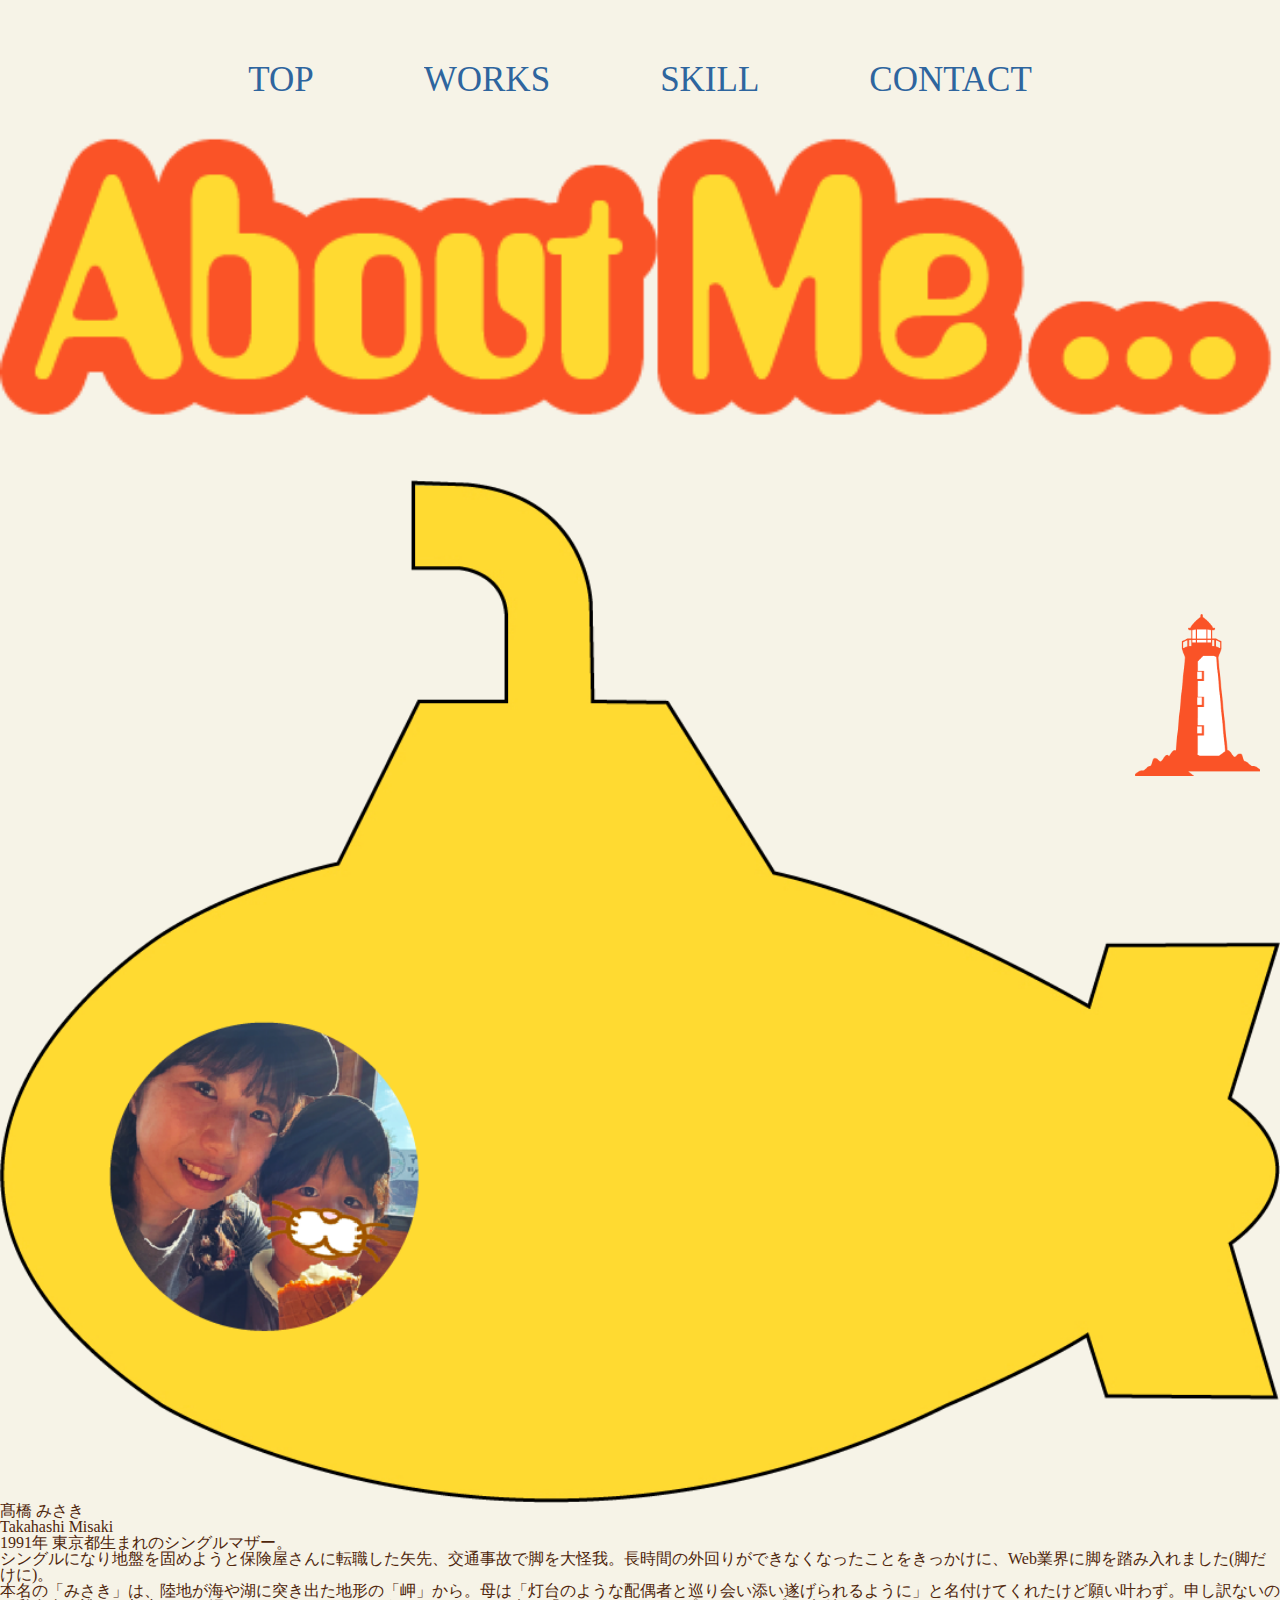
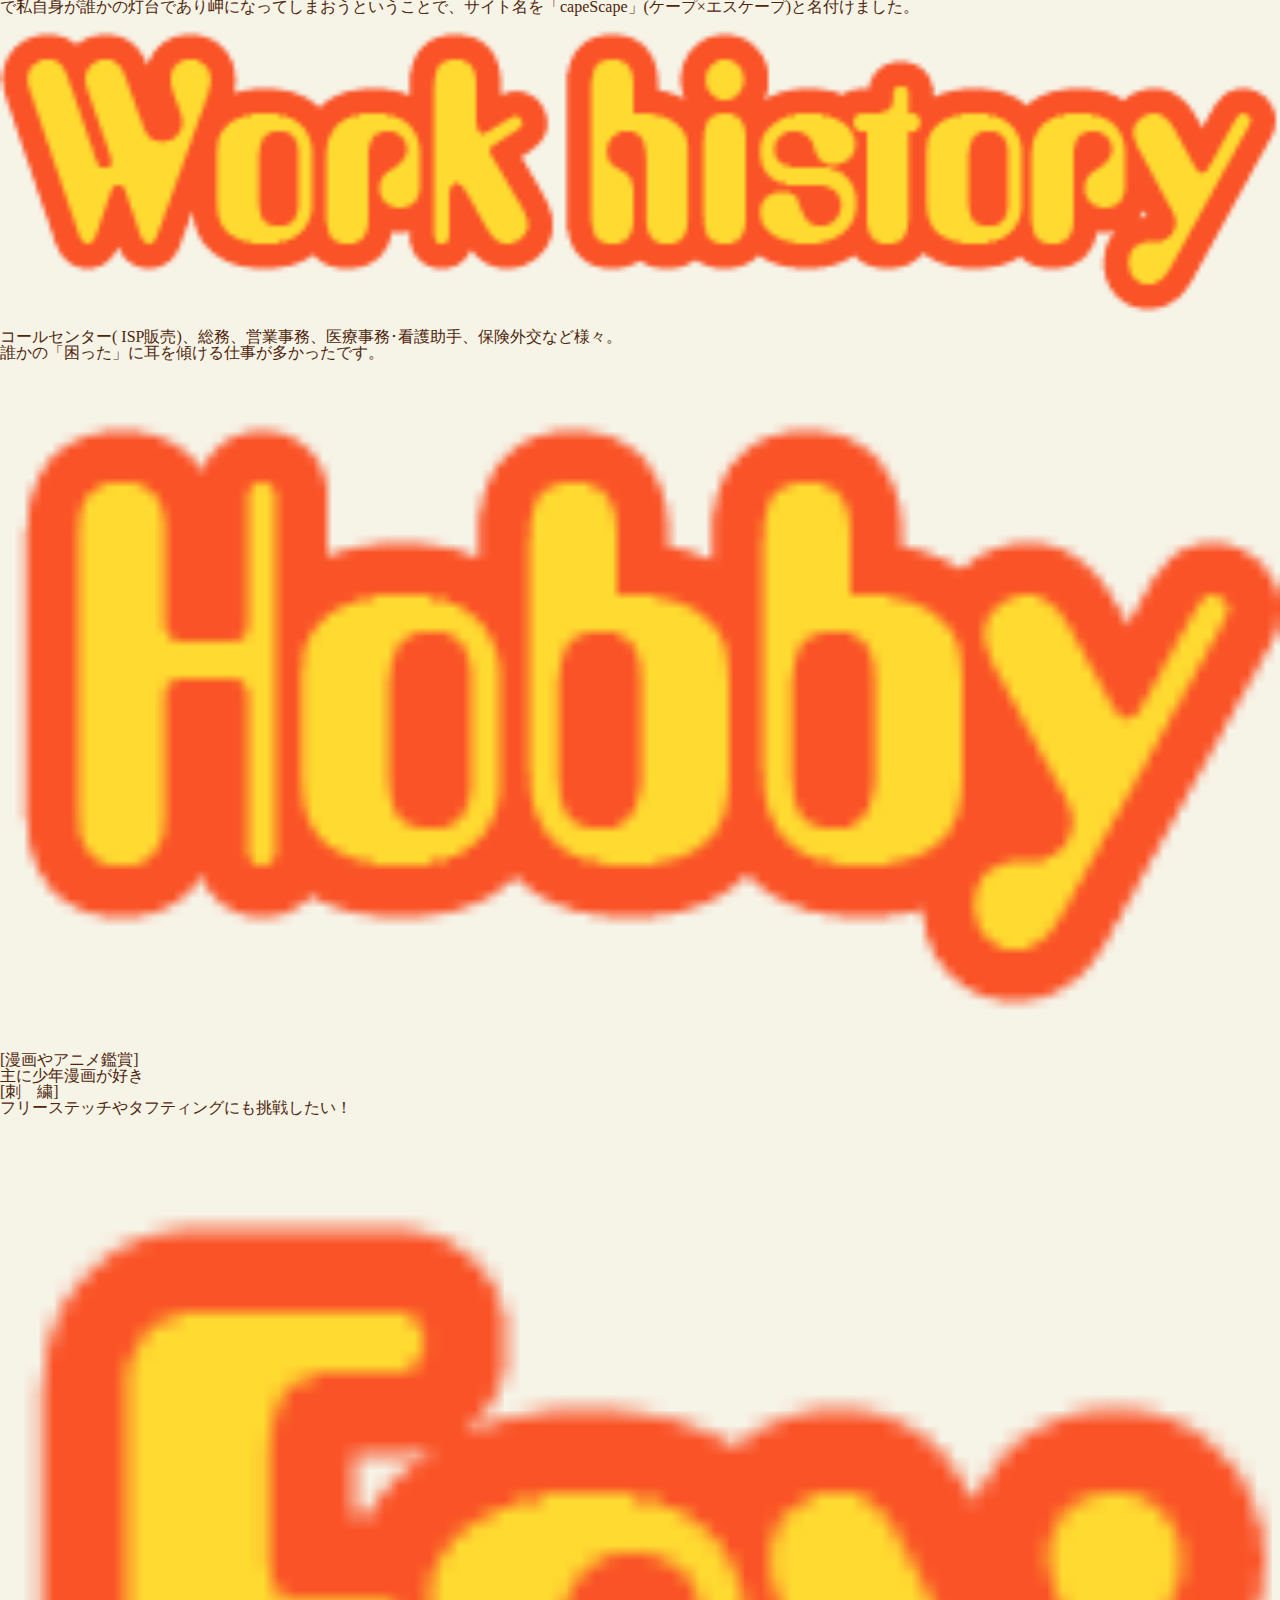
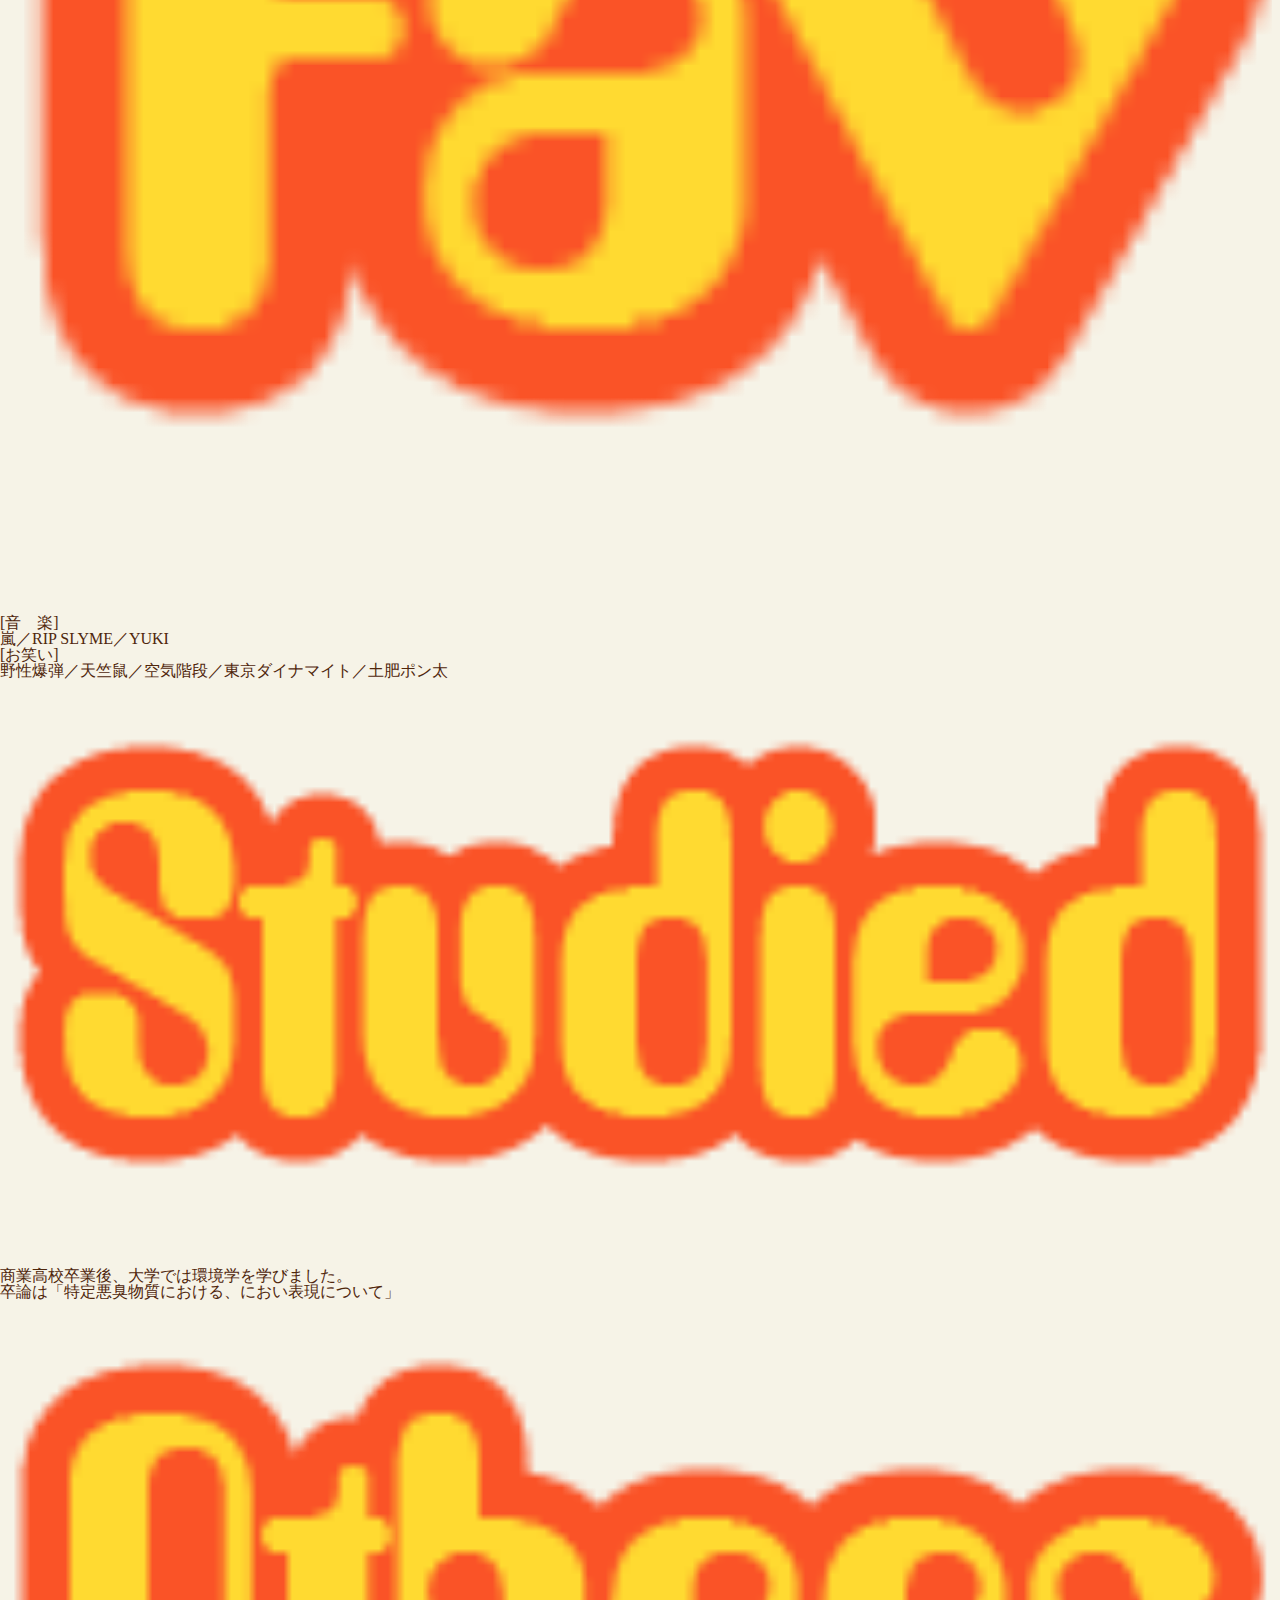
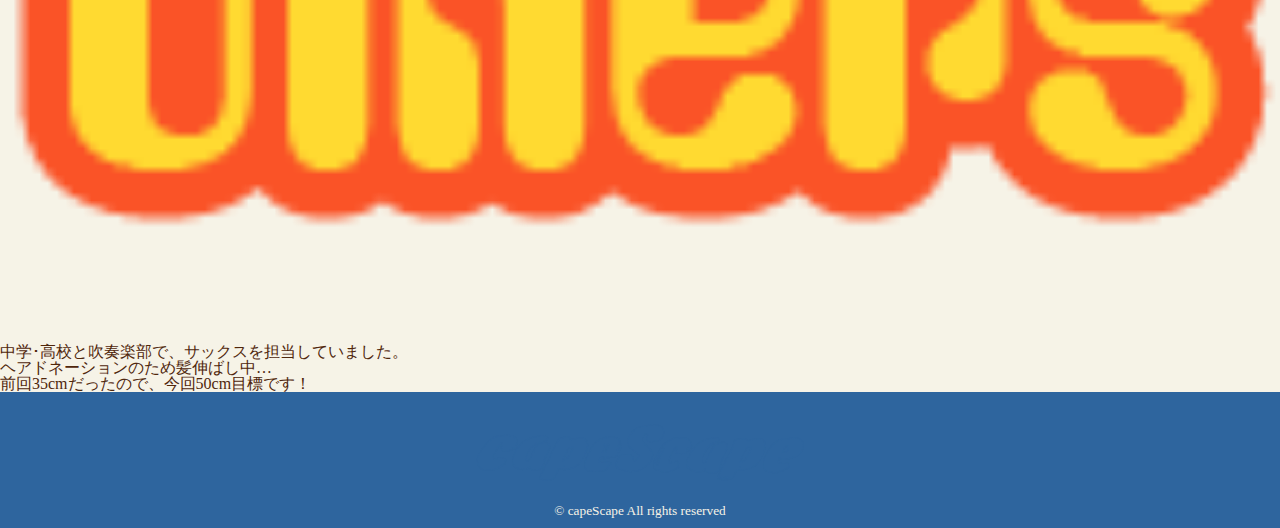
<file: about.html>
<!DOCTYPE html>
<html lang="ja">
<head>
    <meta charset="UTF-8">
    <meta name="viewport" content="width=device-width, initial-scale=1.0">
    <title>ABOUT ME!</title>
    <link rel="stylesheet" href="css/reset.css">
    <link rel="stylesheet" href="css/style.css">
</head>
<body id="top">
    <!-- ヘッダー -->
    <header>
        <div>
            <!-- navigationの部分 -->
            <nav class="header_nav">
            <!-- リスト形式(ul)にして遷移(a) -->
                <ul>
                    <li><a onclick="location.href='index.html'">TOP</a></li>
                    <li><a onclick="location.href='index.html #works'">WORKS</a></li>
                    <li><a onclick="location.href='index.html #skill'">SKILL</a></li>
                    <li><a onclick="location.href='index.html #contact'">CONTACT</a></li>
                </ul>
            </nav>
                <!-- ハンバーガーメニュー -->
            <div class="hambuger">
                <span></span>
            </div>
            <nav class="header_nav-sp">
                <!-- リスト形式(ul)にして遷移(a) -->
                <ul>
                    <li><a href="#about">ABOUT</a></li>
                    <li><a href="#works">WORKS</a></li>
                    <li><a href="#skill">SKILL</a></li>
                    <li><a href="#contact">CONTACT</a></li>
                </ul>
            </nav>
        </div>
        <div>
            <img src="images/aboutme.png" alt="">
            <picture>
                <source srcset="./images/spabout.png" media="(max-width:768px)" />
                <img src="./images/yellowsubmarine.png" alt="写真" />
            </picture>
            <p>髙橋 みさき</p>
            <p>Takahashi Misaki</p>
            <p>1991年 東京都生まれのシングルマザー。</p>
            <p>シングルになり地盤を固めようと保険屋さんに転職した矢先、交通事故で脚を大怪我。長時間の外回りができなくなったことをきっかけに、Web業界に脚を踏み入れました(脚だけに)。<br>本名の「みさき」は、陸地が海や湖に突き出た地形の「岬」から。母は「灯台のような配偶者と巡り会い添い遂げられるように」と名付けてくれたけど願い叶わず。申し訳ないので私自身が誰かの灯台であり岬になってしまおうということで、サイト名を「capeScape」(ケープ×エスケープ)と名付けました。</p>
        </div>
    </header>
    <!-- ヘッダーここまで -->
    <!-- メイン -->
    <main>
        <div>
            <img src="images/workhistory.png" alt="職歴">
            <p>コールセンター( ISP販売)、総務、営業事務、医療事務･看護助手、保険外交など様々。<br>誰かの「困った」に耳を傾ける仕事が多かったです。</p>
        </div>
        <div>
            <img src="images/hobby.png" alt="趣味">
            <p>[漫画やアニメ鑑賞]<br>主に少年漫画が好き<br>[刺　繍]<br>フリーステッチやタフティングにも挑戦したい！</p>
        </div>
        <div>
            <img src="images/fav.png" alt="推し">
            <p>[音　楽]<br>嵐／RIP SLYME／YUKI<br>[お笑い]<br>野性爆弾／天竺鼠／空気階段／東京ダイナマイト／土肥ポン太</p>
        </div>
        <div>
            <img src="images/studied.png" alt="学び">
            <p>商業高校卒業後、大学では環境学を学びました。<br>卒論は「特定悪臭物質における、におい表現について」</p>
        </div>
        <div>
            <img src="images/others.png" alt="その他">
            <p>中学･高校と吹奏楽部で、サックスを担当していました。<br>ヘアドネーションのため髪伸ばし中…<br>前回35cmだったので、今回50cm目標です！</p>
        </div>
    </main>
    <!-- メインここまで -->
    <!-- フッター -->
    <footer class="footer">
        <div class="footer_inner wrapper">
            <div class="footer_inner--column">
                <h2>
                    <p>
                        <img src="images/logo@2x.png" alt="ロゴ">
                    </p>
                </h2>
            </div>
            <div class="copyright">
                <small>© capeScape All rights reserved</small>
            </div>
        </div>
    </footer>
    <a href="#top" class="pagetop">
        <img src="images/aboutlightroom@2x.png" alt="PAGE TOP">
    </a>
    <!-- フッターここまで -->
    
</body>
</html>
</file>
<file: css/style.css>
@charset "utf-8";
html {
  scroll-behavior: smooth;
}
body {
  position: relative;
  background-color: #f6f3e7;
}

.wrapper {
  max-width: 1100px;
  margin: 0 auto;
  padding: 0 10px;
}

.container {
  max-width: 1100px;
  margin: 0 auto;
  padding: 0 10px;
  box-sizing: border-box;
}

main {
  margin-top: -44px;
}

h2 {
  text-align: center;
}

h2 img {
  display: inline-block;
  width: auto;
  height: 100px;
  margin: 80px 0 56px;
}

/* --- Responsive (Base) --- */
@media screen and (max-width: 1280px) {
  main {
    margin-top: -14px;
  }
}

/* ==========
button
==========*/
.more-btn {
  width: 320px;
  height: 60px;
}
.more-btn a {
 display: block;
  width: 100%;
  height: 100%;
  border: 5px solid #fa5327;
  border-radius: 70px;
  box-shadow: -5px 5px 0 0 #42210b;
  background-color: #fa5327;
  color: #f6f3e7;
  font-size: 30px;
  font-weight: bold;
  line-height: 60px;
  text-align: center;
  transition: .3s;

  -webkit-text-stroke: 1px #42210b;
}

.more-btn a:hover {
  box-shadow: 0 0 0 0 #42210b;
  background-color: #f6f3e7;
  color: #fa5327;
}

/* ========================================
HEADER
======================================== */
#header {
  padding-top: 169px;
}
.header_inner {
  align-items: center;
  position: absolute;
  width: 100%;
  z-index: 9997;
  top: 0;
}

.header_nav ul {
  display: flex;
  gap: 110px;
  justify-content: center;
  padding-top: 62px;
}

.header_nav a {
  display: block;
  font-size: 35px;
  color: #2e659e;
  position: relative;
  overflow: hidden;
}
.header_nav a::after {
  content: ''; /* 疑似要素にはcontentプロパティが必要 */
  position: absolute; /* 親要素（a）を基準に配置 */
  bottom: 0;
  left: 0;
  width: 100%;
  height: 3px; /* 下線の太さ */
  background-color: #2e659e; /* 下線の色 */
  transform: scaleX(0); /* 初期状態では幅を0にして見えなくする */
  transition: transform 0.3s ease; /* アニメーションの設定 */
  transform-origin: left; /* アニメーションの起点（左）を設定 */
}

/* ホバー時の下線（疑似要素）のスタイル */
.header_nav a:hover::after {
  transform: scaleX(1); /* ホバー時に幅を100%にする */
}

/* ==========
main-visual
==========*/
.mainvisual {
  position: relative;
}
.mv__text--top, .mv__text--middle, .mv__text--bottom {
  position: absolute;
  font-family: Euphemia UCAS, "游ゴシック体", YuGothic, "游ゴシック Medium","Yu Gothic Medium", "游ゴシック", "Yu Gothic", 
  sans-serif;
}
.mv__text--middle, .mv__text--bottom {
  font-size: 30px;
  color: #fa5327;
}
.mv__text--top {
  font-size: 20px;
  color: #2e659e;
  top: 10%;
  left: 10%;
}
.mv__text--middle {
  top: 25%;
  left: 10%;
}
.mv__text--bottom {
  top: 25%;
  right: 10%;
}
/* ========================================
HERO / CONCEPT
======================================== */
.hero {
  background: #2e659e;
  position: relative;
  z-index: 2;
}

.concept__inner {
  max-width: 1100px;
  margin: 0 auto;
  padding: 120px, 0, 56px;
}

.concept__colums {
  display: flex;
  align-items: center;
  width: 80%;
  margin: 0 auto;
}

.hero-content {
  width: 35%;
  display: flex;
  justify-content: center;
  align-items: center;
  gap: 20px;
}
.hero-content img {
  width: auto;
  height: 155px;
}

.concept__text-area {
  width: 65%;
  margin-left: 120px;
}

.sp-only {
  display: none;
}
.hero-text-main {
  line-height: 50px;
  font-size: 28px;
  font-weight: bold;
  color: #f6f3e7;
  margin-bottom: 70px;
}

.hero-text-sentence {
  line-height: 35px;
  font-size: 16px;
  color: #f6f3e7;
}

/* --- Lighthouse Animation --- */
.lighthouse {
  display: block;
  position: relative;
}

.lighthouse01::before, .lighthouse01::after, .lighthouse02::before, .lighthouse03::before, .lighthouse03::after {
  position: absolute;
  background-size: 100%;
  background-repeat: no-repeat;
  content: "";
  animation: blinking 1s ease-in-out infinite alternate;
}

.lighthouse01::before {
  left: -20px;
  width: 22px;
  height: 52px;
  background-image: url(../images/left1.png);
}

.lighthouse01::after {
  right: -20px;
  transform: rotate(180deg);
  width: 22px;
  height: 52px;
  background-image: url(../images/left1.png);
}

.lighthouse02::before {
  top: 14px;
  left: 48px;
  width: 22px;
  height: 16px;
  background-color: #ffffff;
  animation: blinking 3s ease-in-out infinite alternate;
}

.lighthouse03::before {
  left: -30px;
  width: 30px;
  height: 50px;
  background-image: url(../images/left3.png);
  animation-delay: 1s;
}

.lighthouse03::after {
  right: -30px;
  transform: rotate(180deg);
  width: 30px;
  height: 50px;
  background-image: url(../images/left3.png);
  animation-delay: 1s;
}

@keyframes blinking {
  0% {
    opacity: 0;
  }
  100% {
    opacity: 1;
  }
}

/* ========================================
ABOUT
======================================== */

.ship {
  position: absolute;
  width: 18%;
  z-index: 9997;
  transform: translateX(210%);
  margin-top: 40px;
}
.wave-blue {
  transform: translateY(-10px);
}
.about {
  background: #2e659e;
}

.about-content {
  display: flex;
  justify-content: center;
}

.about-content img {
  width: 35%;
  height: 35%;
  margin: 200px 0 110px;
}

.about-text {
  width: 50%;
  text-align: left;
  padding-left: 50px;
}

.about-text h2 img {
  width: auto;
  height: 100px;
  margin-bottom: 28px;
}

.about-text p {
  line-height: 35px;
  font-size: 16px;
  color: #f6f3e7;
  margin-bottom: 50px;
}

.about .more-btn {
  margin-left: auto;
}

.about-content-sp {
  display: none;
}


/* ========================================
WORKS
======================================== */
.works {
  text-align: center;
}

.works .more-btn {
  margin: 40px auto;
}

.ttl--bubble {
  display: inline-block;
  position: relative;
  top: 186px;
}

.ttl--bubble::before, .ttl--bubble::after {
  position: absolute;
  background-size: 100%;
  background-repeat: no-repeat;
  content: "";
}

.ttl--bubble::before {
  background-image: url(../images/left.png);
  width: 51px;
  height: 43px;
  top: 80px;
  left: -60px;
}
.ttl--bubble::after {
  background-image: url(../images/right.png);
  width: 77px;
  height: 77px;
  top: 40px;
  right: -80px;
}

.works-list {
  display: flex;
  justify-content: center;
  margin-top: 220px;
}

.works-list img {
  width: 100%;
}

/* ========================================
SKILL
======================================== */
.skill {
  text-align: center;
}

.skill-list {
  display: flex;
  justify-content: center;
  margin-bottom: 150px;
}

.skill-item {
  margin: 0 15px;
  text-align: center;
  width: 30%;
}

.skill-item img {
  max-width: 234px;
  display: block;
  margin: 220px auto 0;
}

.skill-list h3 {
  font-size: 32px;
  margin-top: 45px;
  font-weight: bold;
  color: #2e659e;
}
.skill-list p {
  font-size: 24px;
  line-height: 2.5;
  font-weight: bold;
  color: #2e659e;
}

/* ========================================
CONTACT
======================================== */
.wave-orange {
  transform: translateY(100px);
}
.wave-orange-sp {
    display: none;
  }

.contact {
  text-align: center;
  background: #f9745a;
}

.contact h2 {
  margin: 78px 0 43px;
}

.contact p {
  font-size: 18px;
  color: #f6f3e7;
  line-height: 32px;
  margin-bottom: 55px;
}

/* ========================================
FORM
======================================== */
.contact-form {
  padding-bottom: 330px;
}

.c-form {
  max-width: 850px;
  margin: 0 auto;
}

.c-form__item {
  display: flex;
  justify-content: space-between;
  margin-bottom: 45px;
}
.c-form__item--sp {
    display: none;
  }

.c-form__item p {
  margin: 0 auto;
  font-size: 32px;
}
  /* Border方式 */
.c-form__item p::after {
	content: "";
  position: absolute;
  margin: auto;
  margin-left: 50px;
	border-style: solid;
	border-width: 15px 0px 15px 15px;
	border-color: transparent transparent transparent #f6f3e7;
}

.c-form__label {
  width: 240px;
}

.c-form__input {
  width: calc(100% - 240px);
  height: 64px;
  padding: 10px 20px;
  border: 5px solid #42210b;
  border-radius: 64px;
  box-sizing: border-box;
  font-size: 24px;
}

textarea.c-form__input {
  height: 350px;
  padding: 30px 20px;
  border-radius: 40px;
}

.form__label-inner {
  display: flex;
  flex-direction: column;
  align-items: flex-start;
  padding-bottom: 10px;
  color: #f6f3e7;
}

.label--ja {
  font-size: 24px;
}
.label--en {
  font-size: 16px;
}

.c-form__submit button {
  width: 100px;
  height: 52px;
  border: none;
  border-radius: 52px;
  text-align: center;
  line-height: 52px;
  box-shadow: -4px 3px 0 0 #f6f3e7;
  background-color: #42210b;
  color: #f6f3e7;
  cursor: pointer;
  transition: .3s;
  font-size: 16px;
}

.c-form__submit button:hover {
  transform: translate(-4px, 3px);
  box-shadow: 0 0 0 0 #f6f3e7;
}

/* ========================================
FOOTER
======================================== */

/* Footer */
.footer {
  position: relative;
  background: #2e659e;
}

.footer img {
  width: 358px;
  height: auto;
  padding-top: 23px;
  margin: 0 auto;
}
.footer p {
  line-height: 1.95;
}

.copyright {
  text-align: center;
  font-size: 16px;
  line-height: 35px;
  color: #f6f3e7;
}

.pagetop {
  position: fixed; /* ← 固定表示 */
  right: 20px;
  bottom: 130px;
  z-index: 1000; /* 他の要素より前に出す */
  transform: translateY(6px);
}

.pagetop img {
  width: 125px;
}

/* ========================================
HAMBURGER MENU
======================================== */
.hambuger, .header_nav-sp {
  display: none;
}

/* ========================================
SLICK SLIDER
======================================== */
.slick-initialized .slick-slide {
  margin: 0 20px;
}

.arrow__box {
  display: flex;
  justify-content: center;
  align-items: center;
  position: relative;
  margin: 20px 0 0;
}

.prev-arrow, .next-arrow {
  display: block;
  position: relative;
  width: 30px;
  height: 30px;
  border-radius: 50%;
  background: #2e659e;
  cursor: pointer;
  transition: all .3s ease;
}

.prev-arrow {
  transform: rotate(180deg);
  margin-right: 20px;
}

.prev-arrow::before, .next-arrow::before {
  position: absolute;
  top: 50%;
  left: 50%;
  transform: translate(-50%, -50%);
  border-style: solid;
  content: "";
}

.prev-arrow::before {
  border-top: 7px solid transparent;
  border-right: none;
  border-bottom: 7px solid transparent;
  border-left: 10px solid #f6f3e7;
}

.next-arrow::before {
  border-top: 7px solid transparent;
  border-right: none;
  border-bottom: 7px solid transparent;
  border-left: 10px solid #f6f3e7;
}

/* ========================================
responsive
======================================== */
@media screen and (max-width: 1100px) {
  .header_nav {
    display: none;
  }

  .hambuger {
    display: block;
    width: 30px;
    height: 30px;
    position: absolute;
    right: 10px;
    top: 50px;
    z-index: 9999;
    cursor: pointer;
  }
  
  .hambuger span, .hambuger span::before, .hambuger span::after {
    width: 30px;
    height: 3px;
    background-color: #fa5327;
    position: absolute;
    transition: .3s;
  }

  .hambuger span {
    top: 14px;
  }

  .hambuger span::before {
    content: "";
    top: -14px;
  }

  .hambuger span::after {
    content: "";
    bottom: -14px;
  }

  .open span {
    background-color: transparent;
  }
  .open span::before {
    transform: rotate(45deg);
    top: 0;
  }
  .open span::after {
    transform: rotate(-45deg);
    bottom: 0;
  }

  .header_nav-sp {
    position: absolute;
    background-color: #4f260bd9;
    width: 100%;
    height: 100vh;
    top: 0;
    left: 0;
  }

  .header_nav-sp ul {
    display: flex;
    flex-direction: column;
    height: 90%;
    justify-content: center;
    align-items: center;
    gap: 70px;
  }

  .header_nav-sp a {
    display: block;
    color: #f6f3e7;
    font-size: 35px;
    font-weight: bold;
    position: relative;
    overflow: hidden;
  }  

  .header_nav-sp a::after {
    content: ''; /* 疑似要素にはcontentプロパティが必要 */
    position: absolute; /* 親要素（a）を基準に配置 */
    bottom: 0;
    left: 0;
    width: 100%;
    height: 3px; /* 下線の太さ */
    background-color: #f6f3e7; /* 下線の色 */
    transform: scaleX(0); /* 初期状態では幅を0にして見えなくする */
    transition: transform 0.3s ease; /* アニメーションの設定 */
    transform-origin: left; /* アニメーションの起点（左）を設定 */
  }

  /* ホバー時の下線（疑似要素）のスタイル */
  .header_nav-sp a:hover::after {
    transform: scaleX(1); /* ホバー時に幅を100%にする */
  }
  .ship {
    position: absolute;
    width: 18%;
    z-index: 9997;
    transform: translateX(210%);
    margin-top: 40px;
  }
  .about-content {
    padding-bottom: 30px;
  }
}

/* ------------------------------
   スマホ用
------------------------------ */
@media screen and (max-width: 768px) {
  /* ----- General Layout ----- */
  #header {
    padding-top: 0;
  }
  .more-btn a {
  width: 80%;
  height: 80%;
  font-size: 25px;
  line-height: 50px;
  margin: 0 auto;
}
  .wrapper {
    padding: 0 20px;
  }
  section h2 img {
    height: 56px;
  }

  /* ----- Main Visual ----- */
  .mainvisual {
    height: 670px;
  }
  .mainvisual img {
    position: absolute;
    bottom: 0;
    width: 100%;
    height: 500px;

    object-fit: cover;
  }
  .mv__text--top {
    top: 125px;
    left: 20%;
    font-size: 12px;
  }
  .mv__text--middle, .mv__text--bottom {
    top: 147px;
    font-size: 14px;
  }
  .mv__text--middle {
    left: 20%;
  }
  .mv__text--bottom {
    right: 20%;
  }

  /* ----- Hero / Concept ----- */
  .hero-content {
    width: 100%;
  }
  .concept__colums {
    flex-direction: column-reverse;
    width: 100%;
  }
  .concept__text-area {
    width: 90%;
    margin: 0 0 72px;
  }


  /* Heroの文字サイズ調整 */
  .sp-only {
    display: block;
  }
  .hero-text .hero-text-main {
    font-size: 24px;
    margin: 30px 0 22px;
    line-height: 1.157;
  }
  .hero-text .hero-text-sentence {
    font-size: 15px;
    line-height: 2;
  }

  /* About: 横並び→縦並び */
  .ship {
    position: absolute;
    width: 18%;
    z-index: 9997;
    transform: translateX(210%);
    margin-top: 20px;
  }
  .about-content {
    display: none;
  }
  .about-content-sp {
    display: block;
    padding-bottom: 130px;
  }
  .about-content-sp .about__image {
    display: block;
    width: 43%;
    min-width: 170px;
    margin: 0 auto 56px;
  }
  .about-content-sp .more-btn a {
    text-align: center;
  }

  .about-text {
    width: 100%;
  }

  /* Works: 3カラム→縦並び */
  .works-list {
    flex-direction: column;
    align-items: center;
    margin-top: 0;
     gap: 35px;
  }

  .ttl--bubble::before, .ttl--bubble::after {
  position: absolute;
  background-size: 60%;
  background-repeat: no-repeat;
  content: "";
}

.ttl--bubble::before {
  background-image: url(../images/left.png);
  width: 51px;
  height: 43px;
  top: 80px;
  left: -35px;
}
.ttl--bubble::after {
  background-image: url(../images/right.png);
  width: 77px;
  height: 77px;
  top: 60px;
  right: -80px;
}
  .ttl--bubble {
    top: 0;
  }

  /* ----- Skill ----- */
  .skill-list {
    flex-direction: column;
    justify-content: center;
    align-items: center;
    margin-bottom: 0;

    gap: 20px;
  }
  .skill-item {
    width: 100%;
  }
  .skill-item img {
    width: 40%;
    min-width: 160px;
    margin-top: 0;
  }

  /* Contact */
  .wave-orange-sp {
    display: block;
    transform: translateY(50px);
  }
  .contact h2 {
    margin: 32px 0 10px;
  }

  /* ==========
  form
  ==========*/
  .contact-form {
    padding-bottom: 100px;
  }
  .c-form {
    width: 90%;
    max-width: 850px;
    margin: 0 auto;
  }
  .c-form__item {
    display: none;
  }
  .c-form__item--sp {
    display: block;
    margin-bottom: 45px;
  }
  .form-instagram {
    display: flex;
    align-items: center;
  }
  .form-instagram .instagram-id {
    position: relative;
    font-weight: bold;
    font-size: 16px;
  }
  .form-instagram .form__label-inner {
    padding-bottom: 0;
    padding-left: 0;
  }
  .label--ja {
  font-size: 14px;
  }
  .label--en {
    font-size: 14px;
  }
  .c-form__item--sp p {
    margin: 0 auto;
    font-size: 16px;
  }
    /* Border方式 */
  .c-form__item--sp p::after {
    content: "";
    display: block;
    border-style: solid;
    border-width: 5px 0px 5px 5px;
    border-color: transparent transparent transparent #f6f3e7;
    position: absolute;
    left: -20px;
    top: 50%;
    transform: translateY(-50%);
  }
  .c-form__label {
    margin: 0 auto;
    width: 100px;
  }
  .c-form__input {
    width: 100%;
    height: 64px;
    border-radius: 64px;
    padding: 10px 20px;
    box-sizing: border-box;
    border: 5px solid #42210b;
    font-size: 16px;
  }
  textarea.c-form__input {
    height: 350px;
    border-radius: 40px;
    padding: 30px 20px;
  }
  .form__label-inner {
    display: flex;
    flex-direction: column;
    align-items: flex-start;
    color: #f6f3e7;
    padding-left: 30px;

    gap: 5px;
  }
  .c-form__submit button {
    width: 100px;
    height: 52px;
    background-color: #42210b;
    border-radius: 52px;
    text-align: center;
    line-height: 52px;
    color: #f6f3e7;
    border: none;
    box-shadow: -4px 3px 0px 0px #f6f3e7;
    cursor: pointer;
    transition: .3s;
  }
  .c-form__submit button:hover {
    transform: translate(-4px, 3px);
    box-shadow: 0 0 0 0 #f6f3e7;
  }


  /* Footer: 縦並び */
  .footer_inner--column {
    flex-direction: column;
    gap: 33px;
  }

  .footer img {
    width: auto;
    height: 50px;
    padding-top: 23px;
    margin: 0 auto;
  }
  
  .footer p {
    font-size: 18px;
  }
  .copyright {
    font-size: 16px;
  }

  /* ページトップボタン縮小 */
  .pagetop img {
    height: 100px;
    width: auto;
    position: fixed; /* ← 固定表示 */
    right: 0;
    bottom: 9px;
    z-index: 1000; /* 他の要素より前に出す */
    transform: translateY(6px);
  }
}

.wave-sp {
  display: none;
}
@media screen and (max-width: 768px) {
  .wave-pc {
    display: none;
  }
  .wave-sp {
    display: block;
  }
}
</file>
